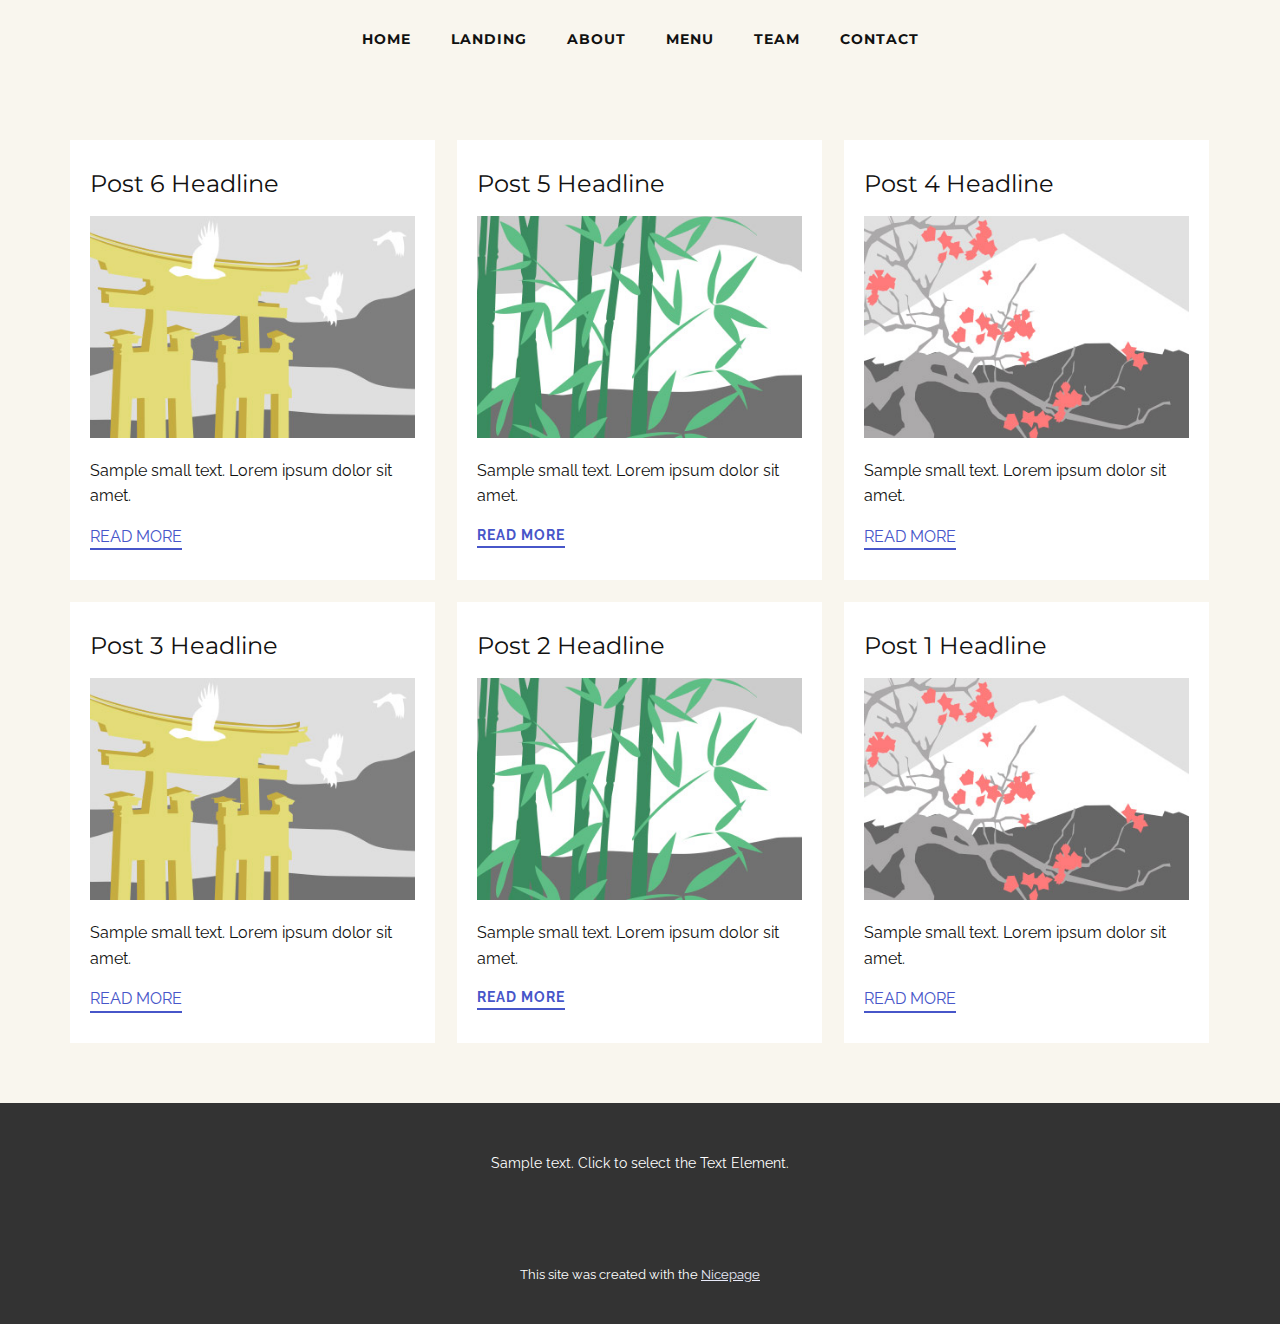
<file: blog/blog.html>
<!DOCTYPE html>
<html style="font-size: 16px;" lang="en"><head>
    <meta name="viewport" content="width=device-width, initial-scale=1.0">
    <meta charset="utf-8">
    <meta name="keywords" content="">
    <meta name="description" content="">
    <title>Blog</title>
    <link rel="stylesheet" href="../nicepage.css" media="screen">
<link rel="stylesheet" href="../Blog-Template.css" media="screen">
    <script class="u-script" type="text/javascript" src="../jquery-1.9.1.min.js" defer=""></script>
    <script class="u-script" type="text/javascript" src="../nicepage.js" defer=""></script>
    <meta name="generator" content="Nicepage 7.2.8, nicepage.com">
    
    
    
    <link id="u-theme-google-font" rel="stylesheet" href="https://fonts.googleapis.com/css?family=Montserrat:100,100i,200,200i,300,300i,400,400i,500,500i,600,600i,700,700i,800,800i,900,900i|Raleway:100,100i,200,200i,300,300i,400,400i,500,500i,600,600i,700,700i,800,800i,900,900i">
    <link id="u-page-google-font" rel="stylesheet" href="https://fonts.googleapis.com/css?family=Montserrat:100,100i,200,200i,300,300i,400,400i,500,500i,600,600i,700,700i,800,800i,900,900i">
    <script type="application/ld+json">{
		"@context": "http://schema.org",
		"@type": "Organization",
		"name": ""
}</script>
    <meta name="theme-color" content="#4756c9">
  <meta data-intl-tel-input-cdn-path="intlTelInput/"></head>
  <body data-path-to-root="./" data-include-products="false" class="u-body u-xl-mode" data-lang="en"><header class="u-clearfix u-header u-header" id="sec-03c7"><div class="u-clearfix u-sheet u-sheet-1">
        <nav class="u-menu u-menu-one-level u-offcanvas u-menu-1">
          <div class="menu-collapse u-custom-font u-font-montserrat" style="font-size: 1rem; letter-spacing: 0px; text-transform: uppercase; font-weight: 700;">
            <a class="u-button-style u-custom-left-right-menu-spacing u-custom-padding-bottom u-custom-text-active-color u-custom-text-hover-color u-custom-top-bottom-menu-spacing u-hamburger-link u-nav-link u-text-active-palette-1-base u-text-hover-palette-2-base" href="#">
              <svg class="u-svg-link" viewBox="0 0 24 24"><use xlink:href="#menu-hamburger"></use></svg>
              <svg class="u-svg-content" version="1.1" id="menu-hamburger" viewBox="0 0 16 16" x="0px" y="0px" xmlns:xlink="http://www.w3.org/1999/xlink" xmlns="http://www.w3.org/2000/svg"><g><rect y="1" width="16" height="2"></rect><rect y="7" width="16" height="2"></rect><rect y="13" width="16" height="2"></rect>
</g></svg>
            </a>
          </div>
          <div class="u-custom-menu u-nav-container">
            <ul class="u-custom-font u-font-montserrat u-nav u-unstyled u-nav-1"><li class="u-nav-item"><a class="u-button-style u-nav-link u-text-active-palette-3-base u-text-hover-palette-3-light-2" href="#" style="padding: 10px 20px;">Home</a>
</li><li class="u-nav-item"><a class="u-button-style u-nav-link u-text-active-palette-3-base u-text-hover-palette-3-light-2" href="#" style="padding: 10px 20px;">Landing</a>
</li><li class="u-nav-item"><a class="u-button-style u-nav-link u-text-active-palette-3-base u-text-hover-palette-3-light-2" href="#" style="padding: 10px 20px;">About</a>
</li><li class="u-nav-item"><a class="u-button-style u-nav-link u-text-active-palette-3-base u-text-hover-palette-3-light-2" href="#" style="padding: 10px 20px;">Menu</a>
</li><li class="u-nav-item"><a class="u-button-style u-nav-link u-text-active-palette-3-base u-text-hover-palette-3-light-2" href="#" style="padding: 10px 20px;">Team</a>
</li><li class="u-nav-item"><a class="u-button-style u-nav-link u-text-active-palette-3-base u-text-hover-palette-3-light-2" href="#" style="padding: 10px 20px;">Contact</a>
</li></ul>
          </div>
          <div class="u-custom-menu u-nav-container-collapse">
            <div class="u-black u-container-style u-inner-container-layout u-opacity u-opacity-95 u-sidenav">
              <div class="u-inner-container-layout u-sidenav-overflow">
                <div class="u-menu-close"></div>
                <ul class="u-align-center u-nav u-popupmenu-items u-unstyled u-nav-2"><li class="u-nav-item"><a class="u-button-style u-nav-link" href="#">Home</a>
</li><li class="u-nav-item"><a class="u-button-style u-nav-link" href="#">Landing</a>
</li><li class="u-nav-item"><a class="u-button-style u-nav-link" href="#">About</a>
</li><li class="u-nav-item"><a class="u-button-style u-nav-link" href="#">Menu</a>
</li><li class="u-nav-item"><a class="u-button-style u-nav-link" href="#">Team</a>
</li><li class="u-nav-item"><a class="u-button-style u-nav-link" href="#">Contact</a>
</li></ul>
              </div>
            </div>
            <div class="u-black u-menu-overlay u-opacity u-opacity-70"></div>
          </div>
        </nav>
      </div></header>
    <section class="u-clearfix u-section-1" id="sec-d86b">
      <div class="u-clearfix u-sheet u-valign-middle u-sheet-1"><!--blog--><!--blog_options_json--><!--{"type":"Recent","source":"","tags":"","count":""}--><!--/blog_options_json-->
        <div class="u-blog u-expanded-width u-repeater u-repeater-1"><!--blog_post-->
          <div class="u-blog-post u-container-style u-repeater-item u-white u-repeater-item-1">
            <div class="u-container-layout u-similar-container u-valign-top u-container-layout-1"><!--blog_post_header-->
              <h4 class="u-blog-control u-text u-text-1">
                <a class="u-post-header-link" href="../blog/post-5.html">Post 6 Headline</a>
              </h4><!--/blog_post_header--><!--blog_post_image-->
              <a class="u-post-header-link" href="../blog/post-5.html"><img alt="" class="u-blog-control u-expanded-width u-image u-image-default u-image-1" src="../images/8ad73f3c.jpeg"></a><!--/blog_post_image--><!--blog_post_content-->
              <div class="u-blog-control u-post-content u-text u-text-2 fr-view">Sample small text. Lorem ipsum dolor sit amet.</div><!--/blog_post_content--><!--blog_post_readmore-->
              <a href="../blog/post-5.html" class="u-blog-control u-border-2 u-border-palette-1-base u-btn u-btn-rectangle u-button-style u-none u-btn-1"><!--blog_post_readmore_content--><!--options_json--><!--{"content":"","defaultValue":"Read More"}--><!--/options_json-->Read More<!--/blog_post_readmore_content--></a><!--/blog_post_readmore-->
            </div>
          </div><div class="u-blog-post u-container-style u-repeater-item u-video-cover u-white">
            <div class="u-container-layout u-similar-container u-valign-top u-container-layout-2"><!--blog_post_header-->
              <h4 class="u-blog-control u-text u-text-3">
                <a class="u-post-header-link" href="../blog/post-4.html">Post 5 Headline</a>
              </h4><!--/blog_post_header--><!--blog_post_image-->
              <a class="u-post-header-link" href="../blog/post-4.html"><img alt="" class="u-blog-control u-expanded-width u-image u-image-default u-image-2" src="../images/68f64b9d.jpeg"></a><!--/blog_post_image--><!--blog_post_content-->
              <div class="u-blog-control u-post-content u-text u-text-4 fr-view">Sample small text. Lorem ipsum dolor sit amet.</div><!--/blog_post_content--><!--blog_post_readmore-->
              <a href="../blog/post-4.html" class="u-blog-control u-border-2 u-border-palette-1-base u-btn u-btn-rectangle u-button-style u-none u-btn-2"><!--blog_post_readmore_content--><!--options_json--><!--{"content":"","defaultValue":"Read More"}--><!--/options_json-->Read More<!--/blog_post_readmore_content--></a><!--/blog_post_readmore-->
            </div>
          </div><div class="u-blog-post u-container-style u-repeater-item u-video-cover u-white">
            <div class="u-container-layout u-similar-container u-valign-top u-container-layout-3"><!--blog_post_header-->
              <h4 class="u-blog-control u-text u-text-5">
                <a class="u-post-header-link" href="../blog/post-3.html">Post 4 Headline</a>
              </h4><!--/blog_post_header--><!--blog_post_image-->
              <a class="u-post-header-link" href="../blog/post-3.html"><img alt="" class="u-blog-control u-expanded-width u-image u-image-default u-image-3" src="../images/0fd3416c.jpeg"></a><!--/blog_post_image--><!--blog_post_content-->
              <div class="u-blog-control u-post-content u-text u-text-6 fr-view">Sample small text. Lorem ipsum dolor sit amet.</div><!--/blog_post_content--><!--blog_post_readmore-->
              <a href="../blog/post-3.html" class="u-blog-control u-border-2 u-border-palette-1-base u-btn u-btn-rectangle u-button-style u-none u-btn-3"><!--blog_post_readmore_content--><!--options_json--><!--{"content":"","defaultValue":"Read More"}--><!--/options_json-->Read More<!--/blog_post_readmore_content--></a><!--/blog_post_readmore-->
            </div>
          </div><div class="u-blog-post u-container-style u-repeater-item u-white u-repeater-item-1">
            <div class="u-container-layout u-similar-container u-valign-top u-container-layout-1"><!--blog_post_header-->
              <h4 class="u-blog-control u-text u-text-1">
                <a class="u-post-header-link" href="../blog/post-2.html">Post 3 Headline</a>
              </h4><!--/blog_post_header--><!--blog_post_image-->
              <a class="u-post-header-link" href="../blog/post-2.html"><img alt="" class="u-blog-control u-expanded-width u-image u-image-default u-image-1" src="../images/8ad73f3c.jpeg"></a><!--/blog_post_image--><!--blog_post_content-->
              <div class="u-blog-control u-post-content u-text u-text-2 fr-view">Sample small text. Lorem ipsum dolor sit amet.</div><!--/blog_post_content--><!--blog_post_readmore-->
              <a href="../blog/post-2.html" class="u-blog-control u-border-2 u-border-palette-1-base u-btn u-btn-rectangle u-button-style u-none u-btn-1"><!--blog_post_readmore_content--><!--options_json--><!--{"content":"","defaultValue":"Read More"}--><!--/options_json-->Read More<!--/blog_post_readmore_content--></a><!--/blog_post_readmore-->
            </div>
          </div><div class="u-blog-post u-container-style u-repeater-item u-video-cover u-white">
            <div class="u-container-layout u-similar-container u-valign-top u-container-layout-2"><!--blog_post_header-->
              <h4 class="u-blog-control u-text u-text-3">
                <a class="u-post-header-link" href="../blog/post-1.html">Post 2 Headline</a>
              </h4><!--/blog_post_header--><!--blog_post_image-->
              <a class="u-post-header-link" href="../blog/post-1.html"><img alt="" class="u-blog-control u-expanded-width u-image u-image-default u-image-2" src="../images/68f64b9d.jpeg"></a><!--/blog_post_image--><!--blog_post_content-->
              <div class="u-blog-control u-post-content u-text u-text-4 fr-view">Sample small text. Lorem ipsum dolor sit amet.</div><!--/blog_post_content--><!--blog_post_readmore-->
              <a href="../blog/post-1.html" class="u-blog-control u-border-2 u-border-palette-1-base u-btn u-btn-rectangle u-button-style u-none u-btn-2"><!--blog_post_readmore_content--><!--options_json--><!--{"content":"","defaultValue":"Read More"}--><!--/options_json-->Read More<!--/blog_post_readmore_content--></a><!--/blog_post_readmore-->
            </div>
          </div><div class="u-blog-post u-container-style u-repeater-item u-video-cover u-white">
            <div class="u-container-layout u-similar-container u-valign-top u-container-layout-3"><!--blog_post_header-->
              <h4 class="u-blog-control u-text u-text-5">
                <a class="u-post-header-link" href="../blog/post.html">Post 1 Headline</a>
              </h4><!--/blog_post_header--><!--blog_post_image-->
              <a class="u-post-header-link" href="../blog/post.html"><img alt="" class="u-blog-control u-expanded-width u-image u-image-default u-image-3" src="../images/0fd3416c.jpeg"></a><!--/blog_post_image--><!--blog_post_content-->
              <div class="u-blog-control u-post-content u-text u-text-6 fr-view">Sample small text. Lorem ipsum dolor sit amet.</div><!--/blog_post_content--><!--blog_post_readmore-->
              <a href="../blog/post.html" class="u-blog-control u-border-2 u-border-palette-1-base u-btn u-btn-rectangle u-button-style u-none u-btn-3"><!--blog_post_readmore_content--><!--options_json--><!--{"content":"","defaultValue":"Read More"}--><!--/options_json-->Read More<!--/blog_post_readmore_content--></a><!--/blog_post_readmore-->
            </div>
          </div><!--/blog_post--><!--blog_post-->
          <!--/blog_post--><!--blog_post-->
          <!--/blog_post-->
        </div><!--/blog-->
      </div>
    </section>
    
    
    
    <footer class="u-align-center u-clearfix u-container-align-center u-footer u-grey-80 u-footer" id="sec-9b79"><div class="u-clearfix u-sheet u-sheet-1">
        <p class="u-small-text u-text u-text-variant u-text-1">Sample text. Click to select the Text Element.</p>
      </div></footer>
    <section class="u-backlink u-clearfix u-grey-80">
      <p class="u-text">
        <span>This site was created with the </span>
        <a class="u-link" href="https://nicepage.com/" target="_blank" rel="nofollow">
          <span>Nicepage</span>
        </a>
      </p>
    </section>
  
</body></html>
</file>
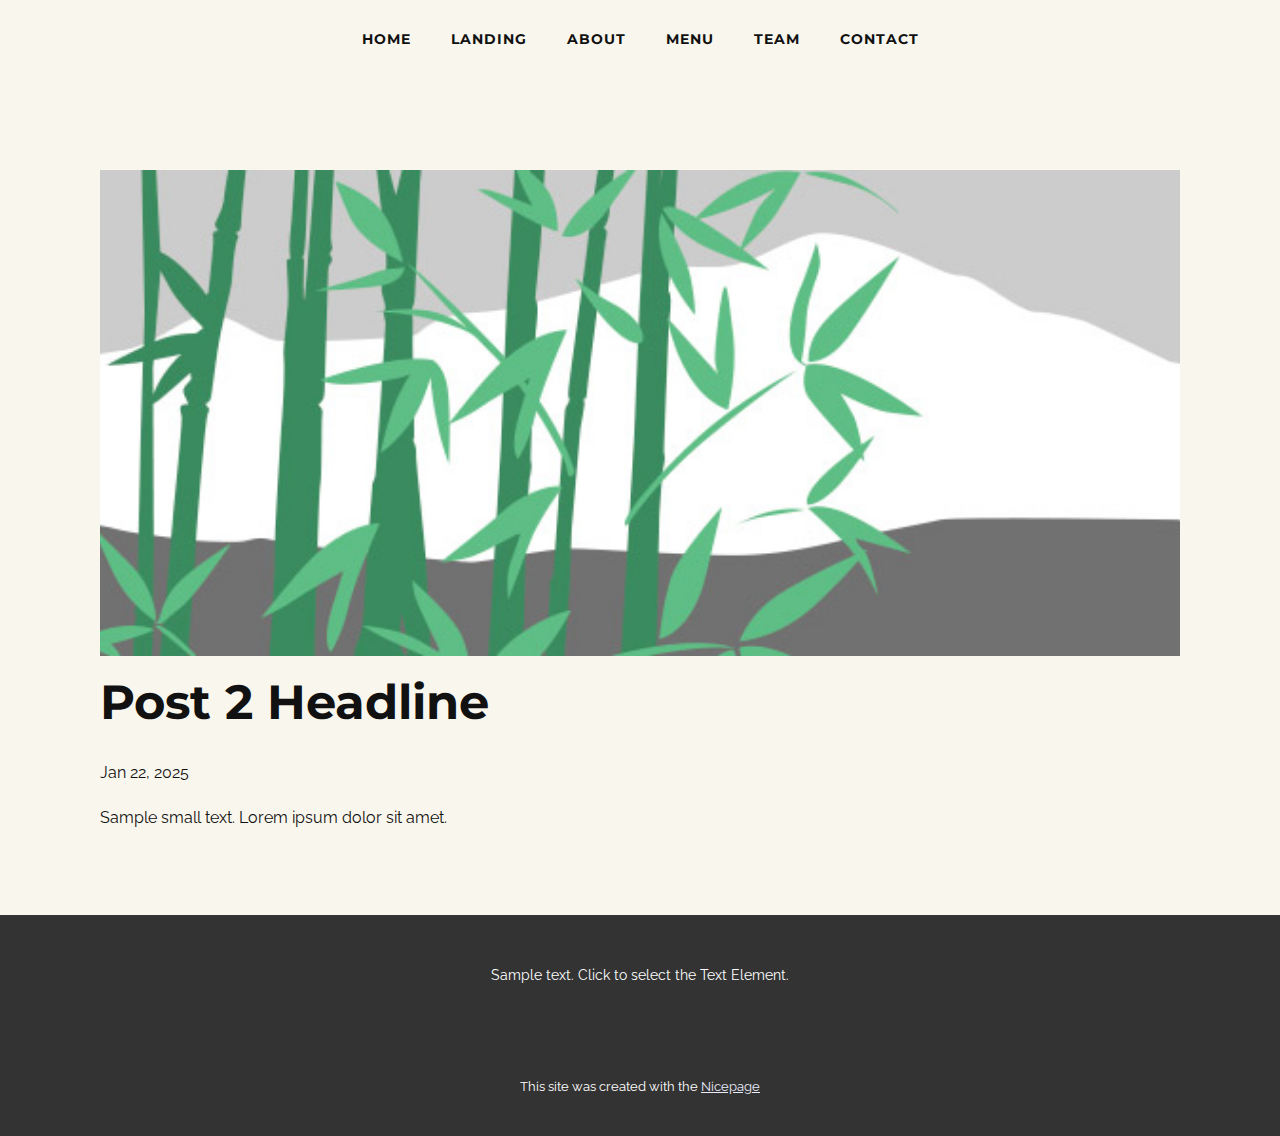
<file: blog/post-1.html>
<!DOCTYPE html>
<html style="font-size: 16px;" lang="en"><head>
    <meta name="viewport" content="width=device-width, initial-scale=1.0">
    <meta charset="utf-8">
    <meta name="keywords" content="Post 1 Headline">
    <meta name="description" content="">
    <title>Post 2 Headline</title>
    <link rel="stylesheet" href="../nicepage.css" media="screen">
<link rel="stylesheet" href="../Post-Template.css" media="screen">
    <script class="u-script" type="text/javascript" src="../jquery-1.9.1.min.js" defer=""></script>
    <script class="u-script" type="text/javascript" src="../nicepage.js" defer=""></script>
    <meta name="generator" content="Nicepage 7.2.8, nicepage.com">
    
    
    
    <link id="u-theme-google-font" rel="stylesheet" href="https://fonts.googleapis.com/css?family=Montserrat:100,100i,200,200i,300,300i,400,400i,500,500i,600,600i,700,700i,800,800i,900,900i|Raleway:100,100i,200,200i,300,300i,400,400i,500,500i,600,600i,700,700i,800,800i,900,900i">
    <link id="u-page-google-font" rel="stylesheet" href="https://fonts.googleapis.com/css?family=Montserrat:100,100i,200,200i,300,300i,400,400i,500,500i,600,600i,700,700i,800,800i,900,900i">
    <script type="application/ld+json">{
		"@context": "http://schema.org",
		"@type": "Organization",
		"name": ""
}</script>
    <meta name="theme-color" content="#4756c9">
  <meta data-intl-tel-input-cdn-path="intlTelInput/"></head>
  <body data-path-to-root="./" data-include-products="false" class="u-body u-xl-mode" data-lang="en"><header class="u-clearfix u-header u-header" id="sec-03c7"><div class="u-clearfix u-sheet u-sheet-1">
        <nav class="u-menu u-menu-one-level u-offcanvas u-menu-1">
          <div class="menu-collapse u-custom-font u-font-montserrat" style="font-size: 1rem; letter-spacing: 0px; text-transform: uppercase; font-weight: 700;">
            <a class="u-button-style u-custom-left-right-menu-spacing u-custom-padding-bottom u-custom-text-active-color u-custom-text-hover-color u-custom-top-bottom-menu-spacing u-hamburger-link u-nav-link u-text-active-palette-1-base u-text-hover-palette-2-base" href="#">
              <svg class="u-svg-link" viewBox="0 0 24 24"><use xlink:href="#menu-hamburger"></use></svg>
              <svg class="u-svg-content" version="1.1" id="menu-hamburger" viewBox="0 0 16 16" x="0px" y="0px" xmlns:xlink="http://www.w3.org/1999/xlink" xmlns="http://www.w3.org/2000/svg"><g><rect y="1" width="16" height="2"></rect><rect y="7" width="16" height="2"></rect><rect y="13" width="16" height="2"></rect>
</g></svg>
            </a>
          </div>
          <div class="u-custom-menu u-nav-container">
            <ul class="u-custom-font u-font-montserrat u-nav u-unstyled u-nav-1"><li class="u-nav-item"><a class="u-button-style u-nav-link u-text-active-palette-3-base u-text-hover-palette-3-light-2" href="#" style="padding: 10px 20px;">Home</a>
</li><li class="u-nav-item"><a class="u-button-style u-nav-link u-text-active-palette-3-base u-text-hover-palette-3-light-2" href="#" style="padding: 10px 20px;">Landing</a>
</li><li class="u-nav-item"><a class="u-button-style u-nav-link u-text-active-palette-3-base u-text-hover-palette-3-light-2" href="#" style="padding: 10px 20px;">About</a>
</li><li class="u-nav-item"><a class="u-button-style u-nav-link u-text-active-palette-3-base u-text-hover-palette-3-light-2" href="#" style="padding: 10px 20px;">Menu</a>
</li><li class="u-nav-item"><a class="u-button-style u-nav-link u-text-active-palette-3-base u-text-hover-palette-3-light-2" href="#" style="padding: 10px 20px;">Team</a>
</li><li class="u-nav-item"><a class="u-button-style u-nav-link u-text-active-palette-3-base u-text-hover-palette-3-light-2" href="#" style="padding: 10px 20px;">Contact</a>
</li></ul>
          </div>
          <div class="u-custom-menu u-nav-container-collapse">
            <div class="u-black u-container-style u-inner-container-layout u-opacity u-opacity-95 u-sidenav">
              <div class="u-inner-container-layout u-sidenav-overflow">
                <div class="u-menu-close"></div>
                <ul class="u-align-center u-nav u-popupmenu-items u-unstyled u-nav-2"><li class="u-nav-item"><a class="u-button-style u-nav-link" href="#">Home</a>
</li><li class="u-nav-item"><a class="u-button-style u-nav-link" href="#">Landing</a>
</li><li class="u-nav-item"><a class="u-button-style u-nav-link" href="#">About</a>
</li><li class="u-nav-item"><a class="u-button-style u-nav-link" href="#">Menu</a>
</li><li class="u-nav-item"><a class="u-button-style u-nav-link" href="#">Team</a>
</li><li class="u-nav-item"><a class="u-button-style u-nav-link" href="#">Contact</a>
</li></ul>
              </div>
            </div>
            <div class="u-black u-menu-overlay u-opacity u-opacity-70"></div>
          </div>
        </nav>
      </div></header>
    <section class="u-align-center u-clearfix u-section-1" id="sec-32aa">
      <div class="u-clearfix u-sheet u-valign-middle-md u-valign-middle-sm u-valign-middle-xs u-sheet-1"><!--post_details--><!--post_details_options_json--><!--{"source":""}--><!--/post_details_options_json--><!--blog_post-->
        <div class="u-container-style u-expanded-width u-post-details u-post-details-1">
          <div class="u-container-layout u-valign-middle u-container-layout-1"><!--blog_post_image-->
            <img alt="" class="u-blog-control u-expanded-width u-image u-image-default u-image-1" src="../images/68f64b9d.jpeg"><!--/blog_post_image--><!--blog_post_header-->
            <h2 class="u-blog-control u-text u-text-1">Post 2 Headline</h2><!--/blog_post_header--><!--blog_post_metadata-->
            <div class="u-blog-control u-metadata u-metadata-1"><!--blog_post_metadata_date-->
              <span class="u-meta-date u-meta-icon">Jan 22, 2025</span><!--/blog_post_metadata_date--><!--blog_post_metadata_category-->
              <!--/blog_post_metadata_category--><!--blog_post_metadata_comments-->
              <!--/blog_post_metadata_comments-->
            </div><!--/blog_post_metadata--><!--blog_post_content-->
            <div class="u-align-justify u-blog-control u-post-content u-text u-text-2 fr-view">
  <p>Sample small text. Lorem ipsum dolor sit amet.</p>
  </div><!--/blog_post_content-->
          </div>
        </div><!--/blog_post--><!--/post_details-->
      </div>
    </section>
    
    
    
    <footer class="u-align-center u-clearfix u-container-align-center u-footer u-grey-80 u-footer" id="sec-9b79"><div class="u-clearfix u-sheet u-sheet-1">
        <p class="u-small-text u-text u-text-variant u-text-1">Sample text. Click to select the Text Element.</p>
      </div></footer>
    <section class="u-backlink u-clearfix u-grey-80">
      <p class="u-text">
        <span>This site was created with the </span>
        <a class="u-link" href="https://nicepage.com/" target="_blank" rel="nofollow">
          <span>Nicepage</span>
        </a>
      </p>
    </section>
  
</body></html>
</file>
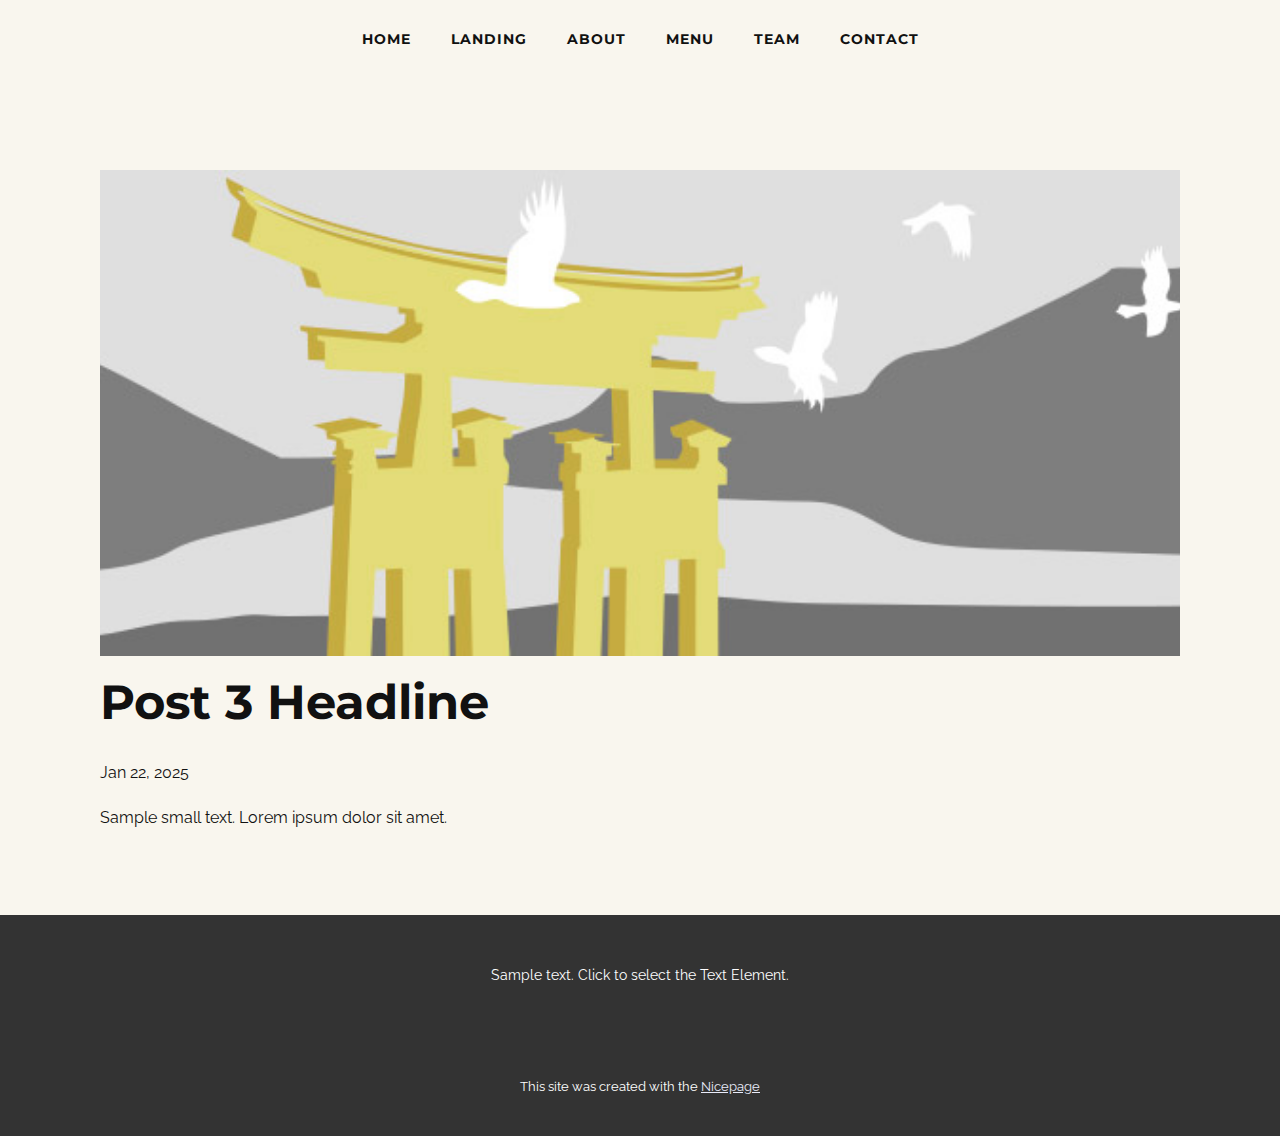
<file: blog/post-2.html>
<!DOCTYPE html>
<html style="font-size: 16px;" lang="en"><head>
    <meta name="viewport" content="width=device-width, initial-scale=1.0">
    <meta charset="utf-8">
    <meta name="keywords" content="Post 1 Headline">
    <meta name="description" content="">
    <title>Post 3 Headline</title>
    <link rel="stylesheet" href="../nicepage.css" media="screen">
<link rel="stylesheet" href="../Post-Template.css" media="screen">
    <script class="u-script" type="text/javascript" src="../jquery-1.9.1.min.js" defer=""></script>
    <script class="u-script" type="text/javascript" src="../nicepage.js" defer=""></script>
    <meta name="generator" content="Nicepage 7.2.8, nicepage.com">
    
    
    
    <link id="u-theme-google-font" rel="stylesheet" href="https://fonts.googleapis.com/css?family=Montserrat:100,100i,200,200i,300,300i,400,400i,500,500i,600,600i,700,700i,800,800i,900,900i|Raleway:100,100i,200,200i,300,300i,400,400i,500,500i,600,600i,700,700i,800,800i,900,900i">
    <link id="u-page-google-font" rel="stylesheet" href="https://fonts.googleapis.com/css?family=Montserrat:100,100i,200,200i,300,300i,400,400i,500,500i,600,600i,700,700i,800,800i,900,900i">
    <script type="application/ld+json">{
		"@context": "http://schema.org",
		"@type": "Organization",
		"name": ""
}</script>
    <meta name="theme-color" content="#4756c9">
  <meta data-intl-tel-input-cdn-path="intlTelInput/"></head>
  <body data-path-to-root="./" data-include-products="false" class="u-body u-xl-mode" data-lang="en"><header class="u-clearfix u-header u-header" id="sec-03c7"><div class="u-clearfix u-sheet u-sheet-1">
        <nav class="u-menu u-menu-one-level u-offcanvas u-menu-1">
          <div class="menu-collapse u-custom-font u-font-montserrat" style="font-size: 1rem; letter-spacing: 0px; text-transform: uppercase; font-weight: 700;">
            <a class="u-button-style u-custom-left-right-menu-spacing u-custom-padding-bottom u-custom-text-active-color u-custom-text-hover-color u-custom-top-bottom-menu-spacing u-hamburger-link u-nav-link u-text-active-palette-1-base u-text-hover-palette-2-base" href="#">
              <svg class="u-svg-link" viewBox="0 0 24 24"><use xlink:href="#menu-hamburger"></use></svg>
              <svg class="u-svg-content" version="1.1" id="menu-hamburger" viewBox="0 0 16 16" x="0px" y="0px" xmlns:xlink="http://www.w3.org/1999/xlink" xmlns="http://www.w3.org/2000/svg"><g><rect y="1" width="16" height="2"></rect><rect y="7" width="16" height="2"></rect><rect y="13" width="16" height="2"></rect>
</g></svg>
            </a>
          </div>
          <div class="u-custom-menu u-nav-container">
            <ul class="u-custom-font u-font-montserrat u-nav u-unstyled u-nav-1"><li class="u-nav-item"><a class="u-button-style u-nav-link u-text-active-palette-3-base u-text-hover-palette-3-light-2" href="#" style="padding: 10px 20px;">Home</a>
</li><li class="u-nav-item"><a class="u-button-style u-nav-link u-text-active-palette-3-base u-text-hover-palette-3-light-2" href="#" style="padding: 10px 20px;">Landing</a>
</li><li class="u-nav-item"><a class="u-button-style u-nav-link u-text-active-palette-3-base u-text-hover-palette-3-light-2" href="#" style="padding: 10px 20px;">About</a>
</li><li class="u-nav-item"><a class="u-button-style u-nav-link u-text-active-palette-3-base u-text-hover-palette-3-light-2" href="#" style="padding: 10px 20px;">Menu</a>
</li><li class="u-nav-item"><a class="u-button-style u-nav-link u-text-active-palette-3-base u-text-hover-palette-3-light-2" href="#" style="padding: 10px 20px;">Team</a>
</li><li class="u-nav-item"><a class="u-button-style u-nav-link u-text-active-palette-3-base u-text-hover-palette-3-light-2" href="#" style="padding: 10px 20px;">Contact</a>
</li></ul>
          </div>
          <div class="u-custom-menu u-nav-container-collapse">
            <div class="u-black u-container-style u-inner-container-layout u-opacity u-opacity-95 u-sidenav">
              <div class="u-inner-container-layout u-sidenav-overflow">
                <div class="u-menu-close"></div>
                <ul class="u-align-center u-nav u-popupmenu-items u-unstyled u-nav-2"><li class="u-nav-item"><a class="u-button-style u-nav-link" href="#">Home</a>
</li><li class="u-nav-item"><a class="u-button-style u-nav-link" href="#">Landing</a>
</li><li class="u-nav-item"><a class="u-button-style u-nav-link" href="#">About</a>
</li><li class="u-nav-item"><a class="u-button-style u-nav-link" href="#">Menu</a>
</li><li class="u-nav-item"><a class="u-button-style u-nav-link" href="#">Team</a>
</li><li class="u-nav-item"><a class="u-button-style u-nav-link" href="#">Contact</a>
</li></ul>
              </div>
            </div>
            <div class="u-black u-menu-overlay u-opacity u-opacity-70"></div>
          </div>
        </nav>
      </div></header>
    <section class="u-align-center u-clearfix u-section-1" id="sec-32aa">
      <div class="u-clearfix u-sheet u-valign-middle-md u-valign-middle-sm u-valign-middle-xs u-sheet-1"><!--post_details--><!--post_details_options_json--><!--{"source":""}--><!--/post_details_options_json--><!--blog_post-->
        <div class="u-container-style u-expanded-width u-post-details u-post-details-1">
          <div class="u-container-layout u-valign-middle u-container-layout-1"><!--blog_post_image-->
            <img alt="" class="u-blog-control u-expanded-width u-image u-image-default u-image-1" src="../images/8ad73f3c.jpeg"><!--/blog_post_image--><!--blog_post_header-->
            <h2 class="u-blog-control u-text u-text-1">Post 3 Headline</h2><!--/blog_post_header--><!--blog_post_metadata-->
            <div class="u-blog-control u-metadata u-metadata-1"><!--blog_post_metadata_date-->
              <span class="u-meta-date u-meta-icon">Jan 22, 2025</span><!--/blog_post_metadata_date--><!--blog_post_metadata_category-->
              <!--/blog_post_metadata_category--><!--blog_post_metadata_comments-->
              <!--/blog_post_metadata_comments-->
            </div><!--/blog_post_metadata--><!--blog_post_content-->
            <div class="u-align-justify u-blog-control u-post-content u-text u-text-2 fr-view">
  <p>Sample small text. Lorem ipsum dolor sit amet.</p>
  </div><!--/blog_post_content-->
          </div>
        </div><!--/blog_post--><!--/post_details-->
      </div>
    </section>
    
    
    
    <footer class="u-align-center u-clearfix u-container-align-center u-footer u-grey-80 u-footer" id="sec-9b79"><div class="u-clearfix u-sheet u-sheet-1">
        <p class="u-small-text u-text u-text-variant u-text-1">Sample text. Click to select the Text Element.</p>
      </div></footer>
    <section class="u-backlink u-clearfix u-grey-80">
      <p class="u-text">
        <span>This site was created with the </span>
        <a class="u-link" href="https://nicepage.com/" target="_blank" rel="nofollow">
          <span>Nicepage</span>
        </a>
      </p>
    </section>
  
</body></html>
</file>
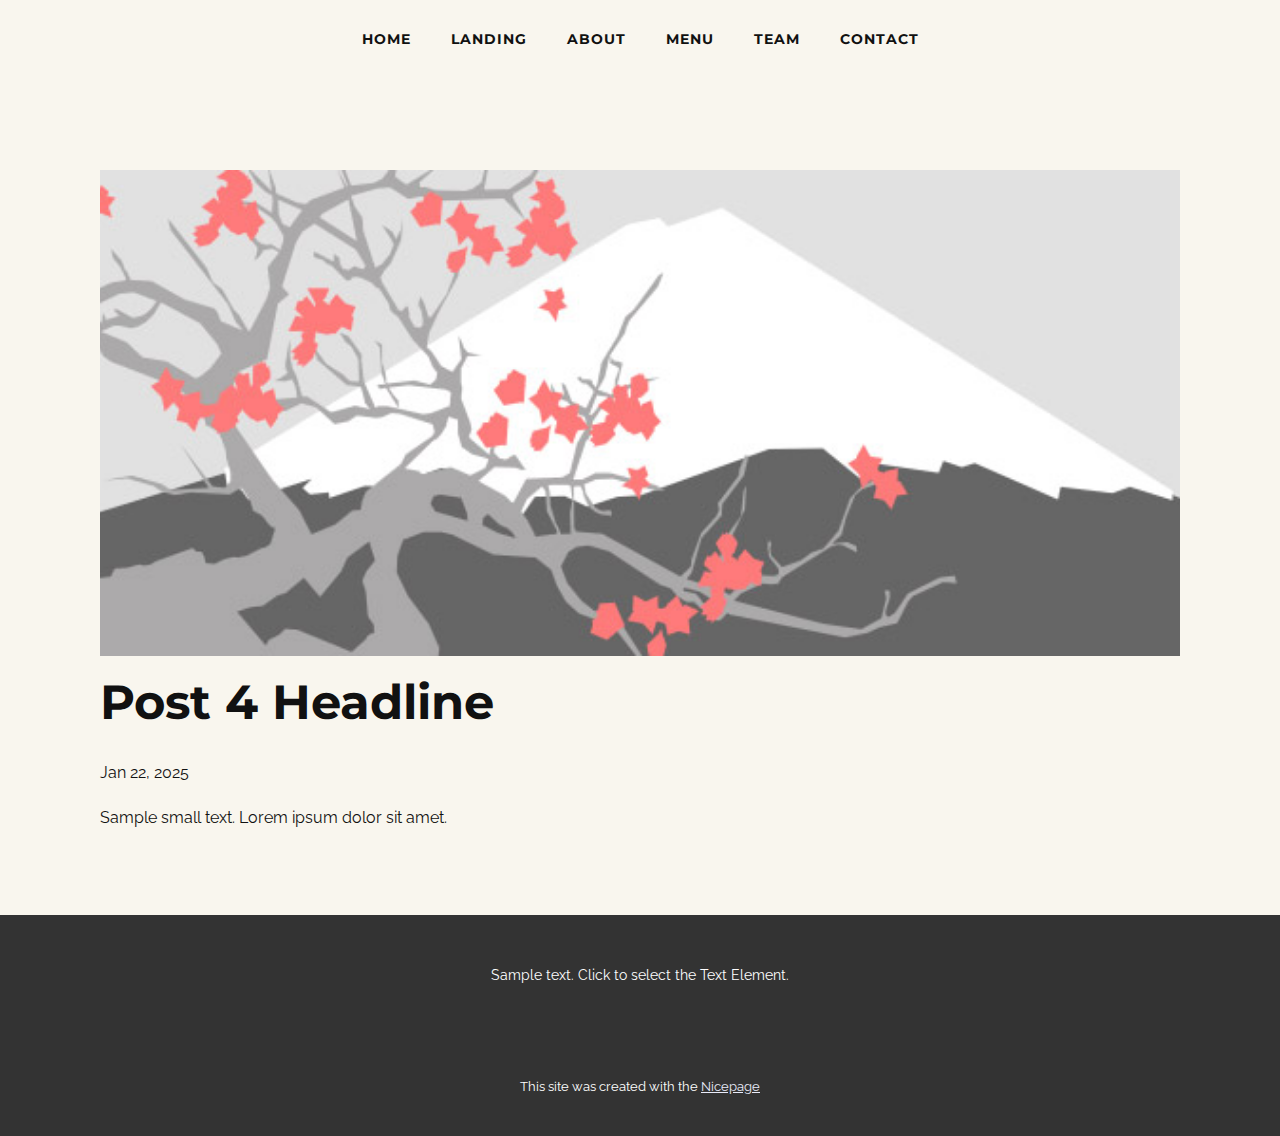
<file: blog/post-3.html>
<!DOCTYPE html>
<html style="font-size: 16px;" lang="en"><head>
    <meta name="viewport" content="width=device-width, initial-scale=1.0">
    <meta charset="utf-8">
    <meta name="keywords" content="Post 1 Headline">
    <meta name="description" content="">
    <title>Post 4 Headline</title>
    <link rel="stylesheet" href="../nicepage.css" media="screen">
<link rel="stylesheet" href="../Post-Template.css" media="screen">
    <script class="u-script" type="text/javascript" src="../jquery-1.9.1.min.js" defer=""></script>
    <script class="u-script" type="text/javascript" src="../nicepage.js" defer=""></script>
    <meta name="generator" content="Nicepage 7.2.8, nicepage.com">
    
    
    
    <link id="u-theme-google-font" rel="stylesheet" href="https://fonts.googleapis.com/css?family=Montserrat:100,100i,200,200i,300,300i,400,400i,500,500i,600,600i,700,700i,800,800i,900,900i|Raleway:100,100i,200,200i,300,300i,400,400i,500,500i,600,600i,700,700i,800,800i,900,900i">
    <link id="u-page-google-font" rel="stylesheet" href="https://fonts.googleapis.com/css?family=Montserrat:100,100i,200,200i,300,300i,400,400i,500,500i,600,600i,700,700i,800,800i,900,900i">
    <script type="application/ld+json">{
		"@context": "http://schema.org",
		"@type": "Organization",
		"name": ""
}</script>
    <meta name="theme-color" content="#4756c9">
  <meta data-intl-tel-input-cdn-path="intlTelInput/"></head>
  <body data-path-to-root="./" data-include-products="false" class="u-body u-xl-mode" data-lang="en"><header class="u-clearfix u-header u-header" id="sec-03c7"><div class="u-clearfix u-sheet u-sheet-1">
        <nav class="u-menu u-menu-one-level u-offcanvas u-menu-1">
          <div class="menu-collapse u-custom-font u-font-montserrat" style="font-size: 1rem; letter-spacing: 0px; text-transform: uppercase; font-weight: 700;">
            <a class="u-button-style u-custom-left-right-menu-spacing u-custom-padding-bottom u-custom-text-active-color u-custom-text-hover-color u-custom-top-bottom-menu-spacing u-hamburger-link u-nav-link u-text-active-palette-1-base u-text-hover-palette-2-base" href="#">
              <svg class="u-svg-link" viewBox="0 0 24 24"><use xlink:href="#menu-hamburger"></use></svg>
              <svg class="u-svg-content" version="1.1" id="menu-hamburger" viewBox="0 0 16 16" x="0px" y="0px" xmlns:xlink="http://www.w3.org/1999/xlink" xmlns="http://www.w3.org/2000/svg"><g><rect y="1" width="16" height="2"></rect><rect y="7" width="16" height="2"></rect><rect y="13" width="16" height="2"></rect>
</g></svg>
            </a>
          </div>
          <div class="u-custom-menu u-nav-container">
            <ul class="u-custom-font u-font-montserrat u-nav u-unstyled u-nav-1"><li class="u-nav-item"><a class="u-button-style u-nav-link u-text-active-palette-3-base u-text-hover-palette-3-light-2" href="#" style="padding: 10px 20px;">Home</a>
</li><li class="u-nav-item"><a class="u-button-style u-nav-link u-text-active-palette-3-base u-text-hover-palette-3-light-2" href="#" style="padding: 10px 20px;">Landing</a>
</li><li class="u-nav-item"><a class="u-button-style u-nav-link u-text-active-palette-3-base u-text-hover-palette-3-light-2" href="#" style="padding: 10px 20px;">About</a>
</li><li class="u-nav-item"><a class="u-button-style u-nav-link u-text-active-palette-3-base u-text-hover-palette-3-light-2" href="#" style="padding: 10px 20px;">Menu</a>
</li><li class="u-nav-item"><a class="u-button-style u-nav-link u-text-active-palette-3-base u-text-hover-palette-3-light-2" href="#" style="padding: 10px 20px;">Team</a>
</li><li class="u-nav-item"><a class="u-button-style u-nav-link u-text-active-palette-3-base u-text-hover-palette-3-light-2" href="#" style="padding: 10px 20px;">Contact</a>
</li></ul>
          </div>
          <div class="u-custom-menu u-nav-container-collapse">
            <div class="u-black u-container-style u-inner-container-layout u-opacity u-opacity-95 u-sidenav">
              <div class="u-inner-container-layout u-sidenav-overflow">
                <div class="u-menu-close"></div>
                <ul class="u-align-center u-nav u-popupmenu-items u-unstyled u-nav-2"><li class="u-nav-item"><a class="u-button-style u-nav-link" href="#">Home</a>
</li><li class="u-nav-item"><a class="u-button-style u-nav-link" href="#">Landing</a>
</li><li class="u-nav-item"><a class="u-button-style u-nav-link" href="#">About</a>
</li><li class="u-nav-item"><a class="u-button-style u-nav-link" href="#">Menu</a>
</li><li class="u-nav-item"><a class="u-button-style u-nav-link" href="#">Team</a>
</li><li class="u-nav-item"><a class="u-button-style u-nav-link" href="#">Contact</a>
</li></ul>
              </div>
            </div>
            <div class="u-black u-menu-overlay u-opacity u-opacity-70"></div>
          </div>
        </nav>
      </div></header>
    <section class="u-align-center u-clearfix u-section-1" id="sec-32aa">
      <div class="u-clearfix u-sheet u-valign-middle-md u-valign-middle-sm u-valign-middle-xs u-sheet-1"><!--post_details--><!--post_details_options_json--><!--{"source":""}--><!--/post_details_options_json--><!--blog_post-->
        <div class="u-container-style u-expanded-width u-post-details u-post-details-1">
          <div class="u-container-layout u-valign-middle u-container-layout-1"><!--blog_post_image-->
            <img alt="" class="u-blog-control u-expanded-width u-image u-image-default u-image-1" src="../images/0fd3416c.jpeg"><!--/blog_post_image--><!--blog_post_header-->
            <h2 class="u-blog-control u-text u-text-1">Post 4 Headline</h2><!--/blog_post_header--><!--blog_post_metadata-->
            <div class="u-blog-control u-metadata u-metadata-1"><!--blog_post_metadata_date-->
              <span class="u-meta-date u-meta-icon">Jan 22, 2025</span><!--/blog_post_metadata_date--><!--blog_post_metadata_category-->
              <!--/blog_post_metadata_category--><!--blog_post_metadata_comments-->
              <!--/blog_post_metadata_comments-->
            </div><!--/blog_post_metadata--><!--blog_post_content-->
            <div class="u-align-justify u-blog-control u-post-content u-text u-text-2 fr-view">
  <p>Sample small text. Lorem ipsum dolor sit amet.</p>
  </div><!--/blog_post_content-->
          </div>
        </div><!--/blog_post--><!--/post_details-->
      </div>
    </section>
    
    
    
    <footer class="u-align-center u-clearfix u-container-align-center u-footer u-grey-80 u-footer" id="sec-9b79"><div class="u-clearfix u-sheet u-sheet-1">
        <p class="u-small-text u-text u-text-variant u-text-1">Sample text. Click to select the Text Element.</p>
      </div></footer>
    <section class="u-backlink u-clearfix u-grey-80">
      <p class="u-text">
        <span>This site was created with the </span>
        <a class="u-link" href="https://nicepage.com/" target="_blank" rel="nofollow">
          <span>Nicepage</span>
        </a>
      </p>
    </section>
  
</body></html>
</file>
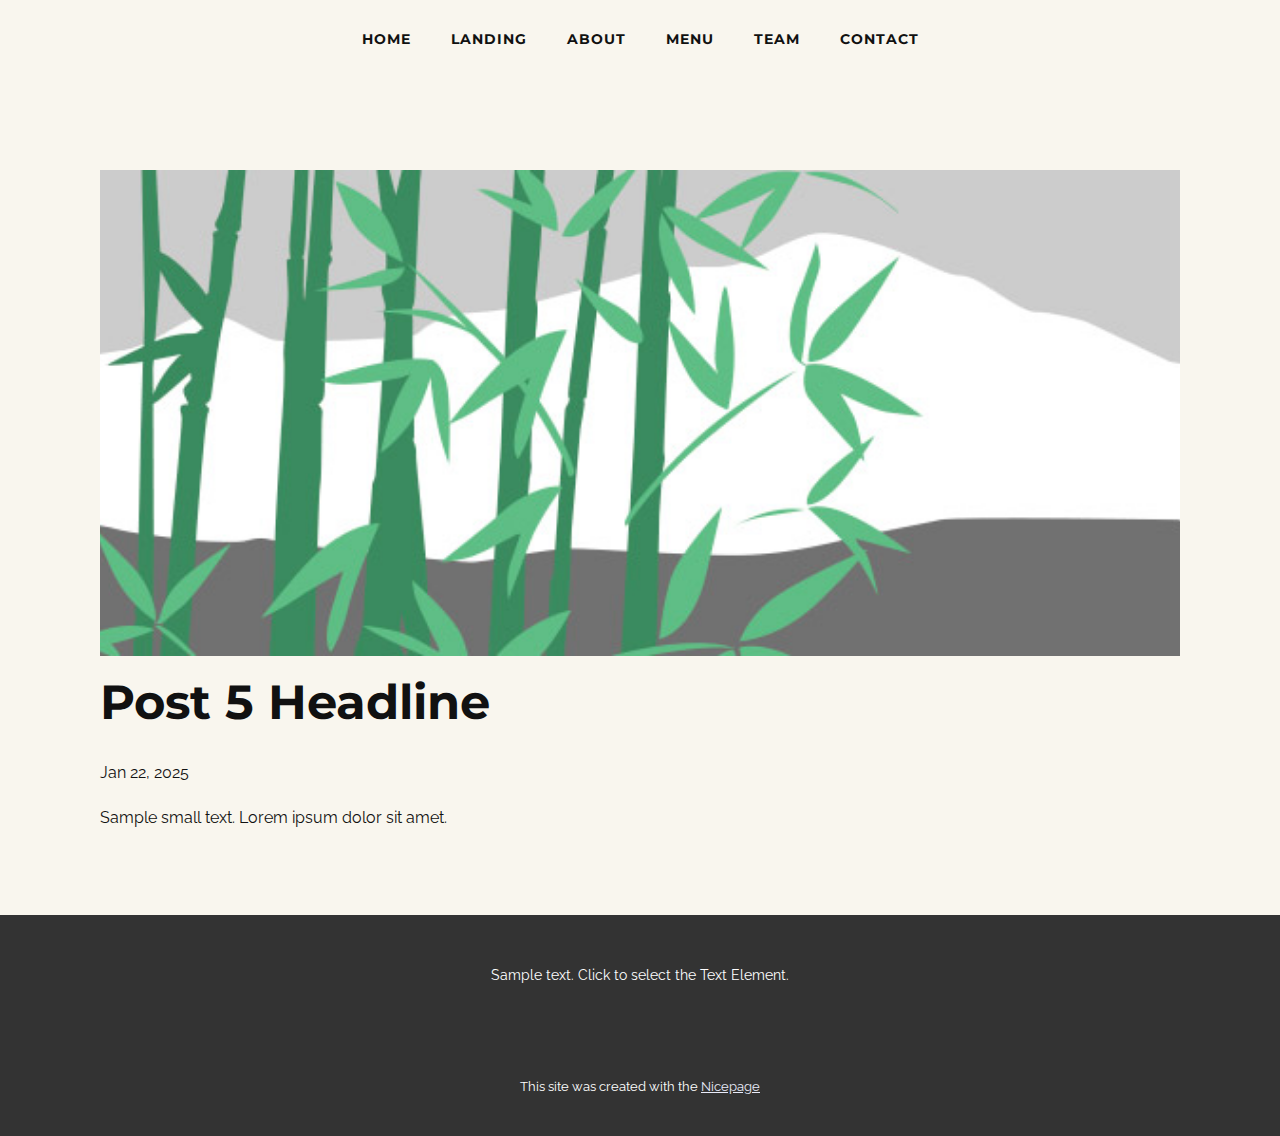
<file: blog/post-4.html>
<!DOCTYPE html>
<html style="font-size: 16px;" lang="en"><head>
    <meta name="viewport" content="width=device-width, initial-scale=1.0">
    <meta charset="utf-8">
    <meta name="keywords" content="Post 1 Headline">
    <meta name="description" content="">
    <title>Post 5 Headline</title>
    <link rel="stylesheet" href="../nicepage.css" media="screen">
<link rel="stylesheet" href="../Post-Template.css" media="screen">
    <script class="u-script" type="text/javascript" src="../jquery-1.9.1.min.js" defer=""></script>
    <script class="u-script" type="text/javascript" src="../nicepage.js" defer=""></script>
    <meta name="generator" content="Nicepage 7.2.8, nicepage.com">
    
    
    
    <link id="u-theme-google-font" rel="stylesheet" href="https://fonts.googleapis.com/css?family=Montserrat:100,100i,200,200i,300,300i,400,400i,500,500i,600,600i,700,700i,800,800i,900,900i|Raleway:100,100i,200,200i,300,300i,400,400i,500,500i,600,600i,700,700i,800,800i,900,900i">
    <link id="u-page-google-font" rel="stylesheet" href="https://fonts.googleapis.com/css?family=Montserrat:100,100i,200,200i,300,300i,400,400i,500,500i,600,600i,700,700i,800,800i,900,900i">
    <script type="application/ld+json">{
		"@context": "http://schema.org",
		"@type": "Organization",
		"name": ""
}</script>
    <meta name="theme-color" content="#4756c9">
  <meta data-intl-tel-input-cdn-path="intlTelInput/"></head>
  <body data-path-to-root="./" data-include-products="false" class="u-body u-xl-mode" data-lang="en"><header class="u-clearfix u-header u-header" id="sec-03c7"><div class="u-clearfix u-sheet u-sheet-1">
        <nav class="u-menu u-menu-one-level u-offcanvas u-menu-1">
          <div class="menu-collapse u-custom-font u-font-montserrat" style="font-size: 1rem; letter-spacing: 0px; text-transform: uppercase; font-weight: 700;">
            <a class="u-button-style u-custom-left-right-menu-spacing u-custom-padding-bottom u-custom-text-active-color u-custom-text-hover-color u-custom-top-bottom-menu-spacing u-hamburger-link u-nav-link u-text-active-palette-1-base u-text-hover-palette-2-base" href="#">
              <svg class="u-svg-link" viewBox="0 0 24 24"><use xlink:href="#menu-hamburger"></use></svg>
              <svg class="u-svg-content" version="1.1" id="menu-hamburger" viewBox="0 0 16 16" x="0px" y="0px" xmlns:xlink="http://www.w3.org/1999/xlink" xmlns="http://www.w3.org/2000/svg"><g><rect y="1" width="16" height="2"></rect><rect y="7" width="16" height="2"></rect><rect y="13" width="16" height="2"></rect>
</g></svg>
            </a>
          </div>
          <div class="u-custom-menu u-nav-container">
            <ul class="u-custom-font u-font-montserrat u-nav u-unstyled u-nav-1"><li class="u-nav-item"><a class="u-button-style u-nav-link u-text-active-palette-3-base u-text-hover-palette-3-light-2" href="#" style="padding: 10px 20px;">Home</a>
</li><li class="u-nav-item"><a class="u-button-style u-nav-link u-text-active-palette-3-base u-text-hover-palette-3-light-2" href="#" style="padding: 10px 20px;">Landing</a>
</li><li class="u-nav-item"><a class="u-button-style u-nav-link u-text-active-palette-3-base u-text-hover-palette-3-light-2" href="#" style="padding: 10px 20px;">About</a>
</li><li class="u-nav-item"><a class="u-button-style u-nav-link u-text-active-palette-3-base u-text-hover-palette-3-light-2" href="#" style="padding: 10px 20px;">Menu</a>
</li><li class="u-nav-item"><a class="u-button-style u-nav-link u-text-active-palette-3-base u-text-hover-palette-3-light-2" href="#" style="padding: 10px 20px;">Team</a>
</li><li class="u-nav-item"><a class="u-button-style u-nav-link u-text-active-palette-3-base u-text-hover-palette-3-light-2" href="#" style="padding: 10px 20px;">Contact</a>
</li></ul>
          </div>
          <div class="u-custom-menu u-nav-container-collapse">
            <div class="u-black u-container-style u-inner-container-layout u-opacity u-opacity-95 u-sidenav">
              <div class="u-inner-container-layout u-sidenav-overflow">
                <div class="u-menu-close"></div>
                <ul class="u-align-center u-nav u-popupmenu-items u-unstyled u-nav-2"><li class="u-nav-item"><a class="u-button-style u-nav-link" href="#">Home</a>
</li><li class="u-nav-item"><a class="u-button-style u-nav-link" href="#">Landing</a>
</li><li class="u-nav-item"><a class="u-button-style u-nav-link" href="#">About</a>
</li><li class="u-nav-item"><a class="u-button-style u-nav-link" href="#">Menu</a>
</li><li class="u-nav-item"><a class="u-button-style u-nav-link" href="#">Team</a>
</li><li class="u-nav-item"><a class="u-button-style u-nav-link" href="#">Contact</a>
</li></ul>
              </div>
            </div>
            <div class="u-black u-menu-overlay u-opacity u-opacity-70"></div>
          </div>
        </nav>
      </div></header>
    <section class="u-align-center u-clearfix u-section-1" id="sec-32aa">
      <div class="u-clearfix u-sheet u-valign-middle-md u-valign-middle-sm u-valign-middle-xs u-sheet-1"><!--post_details--><!--post_details_options_json--><!--{"source":""}--><!--/post_details_options_json--><!--blog_post-->
        <div class="u-container-style u-expanded-width u-post-details u-post-details-1">
          <div class="u-container-layout u-valign-middle u-container-layout-1"><!--blog_post_image-->
            <img alt="" class="u-blog-control u-expanded-width u-image u-image-default u-image-1" src="../images/68f64b9d.jpeg"><!--/blog_post_image--><!--blog_post_header-->
            <h2 class="u-blog-control u-text u-text-1">Post 5 Headline</h2><!--/blog_post_header--><!--blog_post_metadata-->
            <div class="u-blog-control u-metadata u-metadata-1"><!--blog_post_metadata_date-->
              <span class="u-meta-date u-meta-icon">Jan 22, 2025</span><!--/blog_post_metadata_date--><!--blog_post_metadata_category-->
              <!--/blog_post_metadata_category--><!--blog_post_metadata_comments-->
              <!--/blog_post_metadata_comments-->
            </div><!--/blog_post_metadata--><!--blog_post_content-->
            <div class="u-align-justify u-blog-control u-post-content u-text u-text-2 fr-view">
  <p>Sample small text. Lorem ipsum dolor sit amet.</p>
  </div><!--/blog_post_content-->
          </div>
        </div><!--/blog_post--><!--/post_details-->
      </div>
    </section>
    
    
    
    <footer class="u-align-center u-clearfix u-container-align-center u-footer u-grey-80 u-footer" id="sec-9b79"><div class="u-clearfix u-sheet u-sheet-1">
        <p class="u-small-text u-text u-text-variant u-text-1">Sample text. Click to select the Text Element.</p>
      </div></footer>
    <section class="u-backlink u-clearfix u-grey-80">
      <p class="u-text">
        <span>This site was created with the </span>
        <a class="u-link" href="https://nicepage.com/" target="_blank" rel="nofollow">
          <span>Nicepage</span>
        </a>
      </p>
    </section>
  
</body></html>
</file>
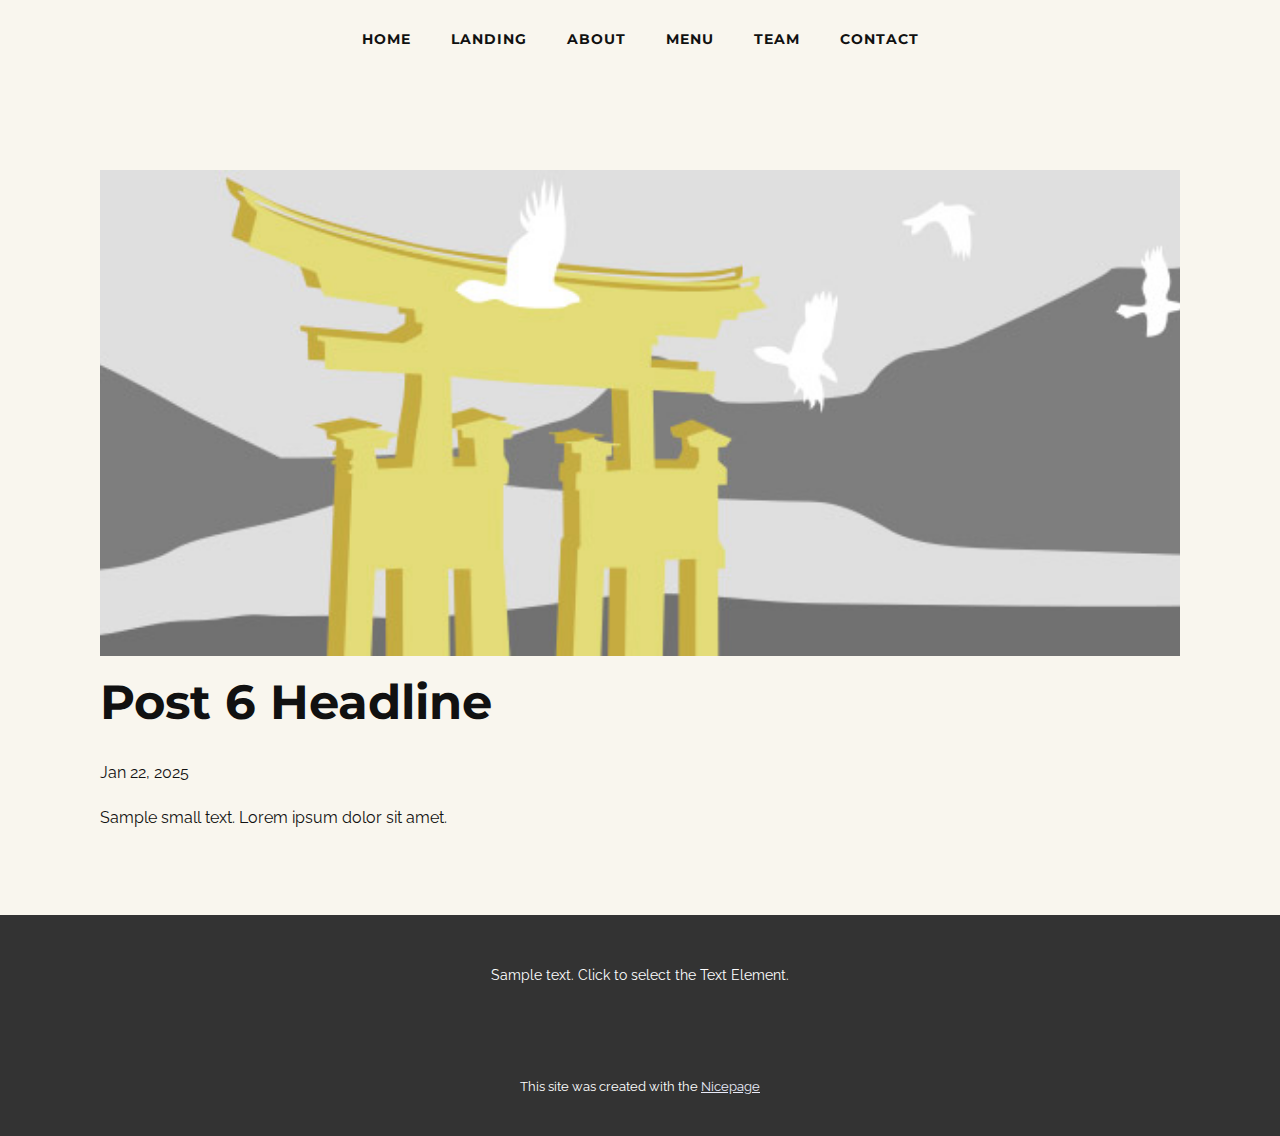
<file: blog/post-5.html>
<!DOCTYPE html>
<html style="font-size: 16px;" lang="en"><head>
    <meta name="viewport" content="width=device-width, initial-scale=1.0">
    <meta charset="utf-8">
    <meta name="keywords" content="Post 1 Headline">
    <meta name="description" content="">
    <title>Post 6 Headline</title>
    <link rel="stylesheet" href="../nicepage.css" media="screen">
<link rel="stylesheet" href="../Post-Template.css" media="screen">
    <script class="u-script" type="text/javascript" src="../jquery-1.9.1.min.js" defer=""></script>
    <script class="u-script" type="text/javascript" src="../nicepage.js" defer=""></script>
    <meta name="generator" content="Nicepage 7.2.8, nicepage.com">
    
    
    
    <link id="u-theme-google-font" rel="stylesheet" href="https://fonts.googleapis.com/css?family=Montserrat:100,100i,200,200i,300,300i,400,400i,500,500i,600,600i,700,700i,800,800i,900,900i|Raleway:100,100i,200,200i,300,300i,400,400i,500,500i,600,600i,700,700i,800,800i,900,900i">
    <link id="u-page-google-font" rel="stylesheet" href="https://fonts.googleapis.com/css?family=Montserrat:100,100i,200,200i,300,300i,400,400i,500,500i,600,600i,700,700i,800,800i,900,900i">
    <script type="application/ld+json">{
		"@context": "http://schema.org",
		"@type": "Organization",
		"name": ""
}</script>
    <meta name="theme-color" content="#4756c9">
  <meta data-intl-tel-input-cdn-path="intlTelInput/"></head>
  <body data-path-to-root="./" data-include-products="false" class="u-body u-xl-mode" data-lang="en"><header class="u-clearfix u-header u-header" id="sec-03c7"><div class="u-clearfix u-sheet u-sheet-1">
        <nav class="u-menu u-menu-one-level u-offcanvas u-menu-1">
          <div class="menu-collapse u-custom-font u-font-montserrat" style="font-size: 1rem; letter-spacing: 0px; text-transform: uppercase; font-weight: 700;">
            <a class="u-button-style u-custom-left-right-menu-spacing u-custom-padding-bottom u-custom-text-active-color u-custom-text-hover-color u-custom-top-bottom-menu-spacing u-hamburger-link u-nav-link u-text-active-palette-1-base u-text-hover-palette-2-base" href="#">
              <svg class="u-svg-link" viewBox="0 0 24 24"><use xlink:href="#menu-hamburger"></use></svg>
              <svg class="u-svg-content" version="1.1" id="menu-hamburger" viewBox="0 0 16 16" x="0px" y="0px" xmlns:xlink="http://www.w3.org/1999/xlink" xmlns="http://www.w3.org/2000/svg"><g><rect y="1" width="16" height="2"></rect><rect y="7" width="16" height="2"></rect><rect y="13" width="16" height="2"></rect>
</g></svg>
            </a>
          </div>
          <div class="u-custom-menu u-nav-container">
            <ul class="u-custom-font u-font-montserrat u-nav u-unstyled u-nav-1"><li class="u-nav-item"><a class="u-button-style u-nav-link u-text-active-palette-3-base u-text-hover-palette-3-light-2" href="#" style="padding: 10px 20px;">Home</a>
</li><li class="u-nav-item"><a class="u-button-style u-nav-link u-text-active-palette-3-base u-text-hover-palette-3-light-2" href="#" style="padding: 10px 20px;">Landing</a>
</li><li class="u-nav-item"><a class="u-button-style u-nav-link u-text-active-palette-3-base u-text-hover-palette-3-light-2" href="#" style="padding: 10px 20px;">About</a>
</li><li class="u-nav-item"><a class="u-button-style u-nav-link u-text-active-palette-3-base u-text-hover-palette-3-light-2" href="#" style="padding: 10px 20px;">Menu</a>
</li><li class="u-nav-item"><a class="u-button-style u-nav-link u-text-active-palette-3-base u-text-hover-palette-3-light-2" href="#" style="padding: 10px 20px;">Team</a>
</li><li class="u-nav-item"><a class="u-button-style u-nav-link u-text-active-palette-3-base u-text-hover-palette-3-light-2" href="#" style="padding: 10px 20px;">Contact</a>
</li></ul>
          </div>
          <div class="u-custom-menu u-nav-container-collapse">
            <div class="u-black u-container-style u-inner-container-layout u-opacity u-opacity-95 u-sidenav">
              <div class="u-inner-container-layout u-sidenav-overflow">
                <div class="u-menu-close"></div>
                <ul class="u-align-center u-nav u-popupmenu-items u-unstyled u-nav-2"><li class="u-nav-item"><a class="u-button-style u-nav-link" href="#">Home</a>
</li><li class="u-nav-item"><a class="u-button-style u-nav-link" href="#">Landing</a>
</li><li class="u-nav-item"><a class="u-button-style u-nav-link" href="#">About</a>
</li><li class="u-nav-item"><a class="u-button-style u-nav-link" href="#">Menu</a>
</li><li class="u-nav-item"><a class="u-button-style u-nav-link" href="#">Team</a>
</li><li class="u-nav-item"><a class="u-button-style u-nav-link" href="#">Contact</a>
</li></ul>
              </div>
            </div>
            <div class="u-black u-menu-overlay u-opacity u-opacity-70"></div>
          </div>
        </nav>
      </div></header>
    <section class="u-align-center u-clearfix u-section-1" id="sec-32aa">
      <div class="u-clearfix u-sheet u-valign-middle-md u-valign-middle-sm u-valign-middle-xs u-sheet-1"><!--post_details--><!--post_details_options_json--><!--{"source":""}--><!--/post_details_options_json--><!--blog_post-->
        <div class="u-container-style u-expanded-width u-post-details u-post-details-1">
          <div class="u-container-layout u-valign-middle u-container-layout-1"><!--blog_post_image-->
            <img alt="" class="u-blog-control u-expanded-width u-image u-image-default u-image-1" src="../images/8ad73f3c.jpeg"><!--/blog_post_image--><!--blog_post_header-->
            <h2 class="u-blog-control u-text u-text-1">Post 6 Headline</h2><!--/blog_post_header--><!--blog_post_metadata-->
            <div class="u-blog-control u-metadata u-metadata-1"><!--blog_post_metadata_date-->
              <span class="u-meta-date u-meta-icon">Jan 22, 2025</span><!--/blog_post_metadata_date--><!--blog_post_metadata_category-->
              <!--/blog_post_metadata_category--><!--blog_post_metadata_comments-->
              <!--/blog_post_metadata_comments-->
            </div><!--/blog_post_metadata--><!--blog_post_content-->
            <div class="u-align-justify u-blog-control u-post-content u-text u-text-2 fr-view">
  <p>Sample small text. Lorem ipsum dolor sit amet.</p>
  </div><!--/blog_post_content-->
          </div>
        </div><!--/blog_post--><!--/post_details-->
      </div>
    </section>
    
    
    
    <footer class="u-align-center u-clearfix u-container-align-center u-footer u-grey-80 u-footer" id="sec-9b79"><div class="u-clearfix u-sheet u-sheet-1">
        <p class="u-small-text u-text u-text-variant u-text-1">Sample text. Click to select the Text Element.</p>
      </div></footer>
    <section class="u-backlink u-clearfix u-grey-80">
      <p class="u-text">
        <span>This site was created with the </span>
        <a class="u-link" href="https://nicepage.com/" target="_blank" rel="nofollow">
          <span>Nicepage</span>
        </a>
      </p>
    </section>
  
</body></html>
</file>
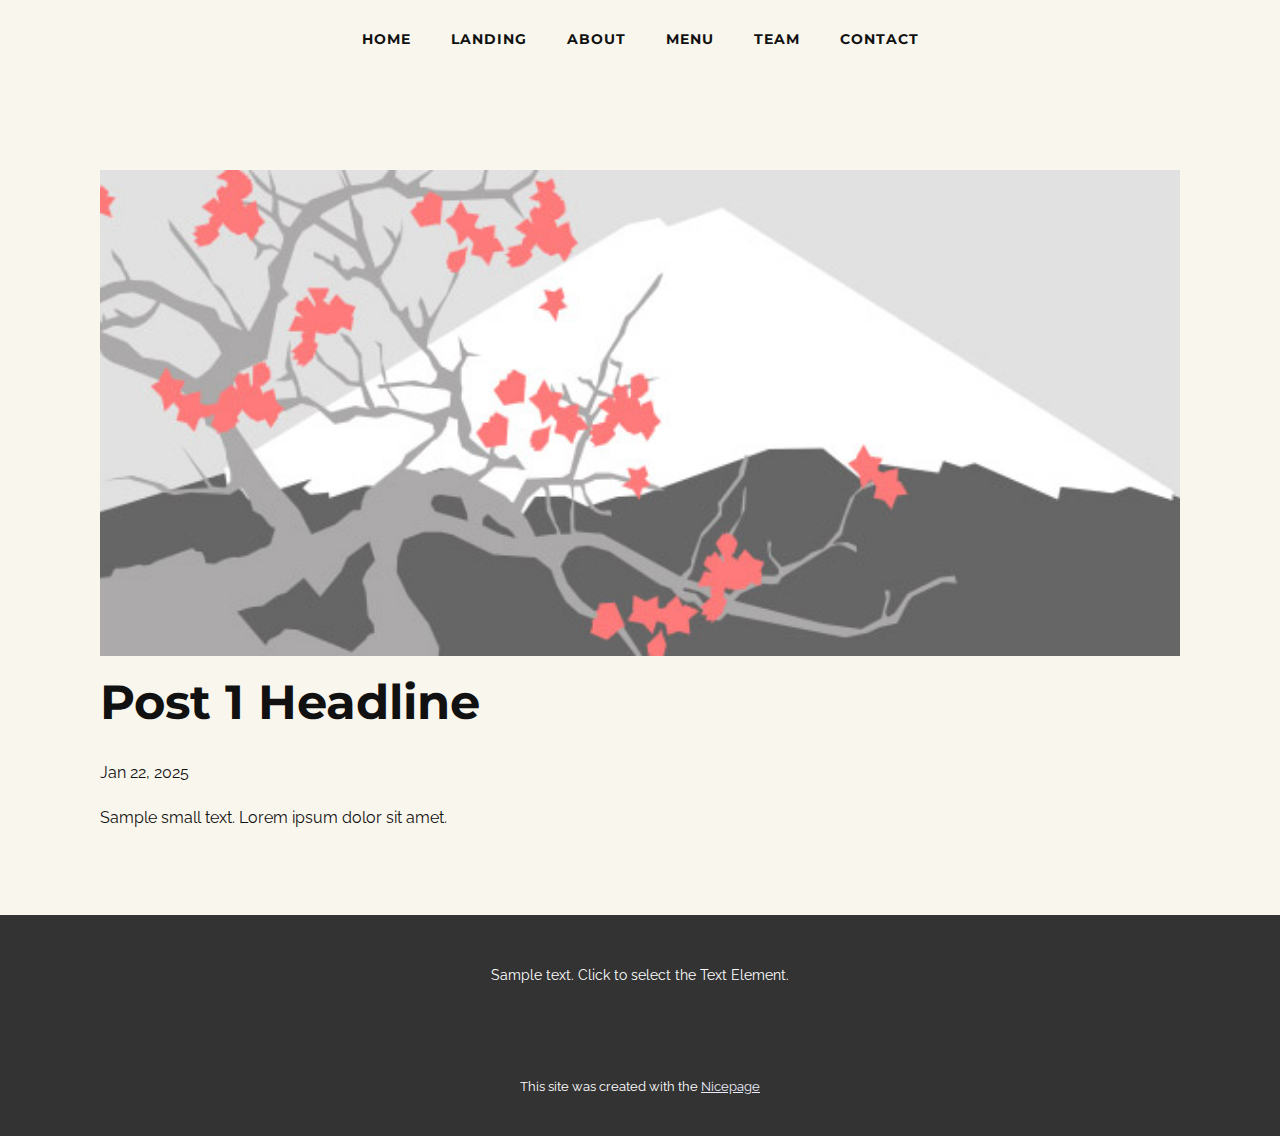
<file: blog/post.html>
<!DOCTYPE html>
<html style="font-size: 16px;" lang="en"><head>
    <meta name="viewport" content="width=device-width, initial-scale=1.0">
    <meta charset="utf-8">
    <meta name="keywords" content="Post 1 Headline">
    <meta name="description" content="">
    <title>Post 1 Headline</title>
    <link rel="stylesheet" href="../nicepage.css" media="screen">
<link rel="stylesheet" href="../Post-Template.css" media="screen">
    <script class="u-script" type="text/javascript" src="../jquery-1.9.1.min.js" defer=""></script>
    <script class="u-script" type="text/javascript" src="../nicepage.js" defer=""></script>
    <meta name="generator" content="Nicepage 7.2.8, nicepage.com">
    
    
    
    <link id="u-theme-google-font" rel="stylesheet" href="https://fonts.googleapis.com/css?family=Montserrat:100,100i,200,200i,300,300i,400,400i,500,500i,600,600i,700,700i,800,800i,900,900i|Raleway:100,100i,200,200i,300,300i,400,400i,500,500i,600,600i,700,700i,800,800i,900,900i">
    <link id="u-page-google-font" rel="stylesheet" href="https://fonts.googleapis.com/css?family=Montserrat:100,100i,200,200i,300,300i,400,400i,500,500i,600,600i,700,700i,800,800i,900,900i">
    <script type="application/ld+json">{
		"@context": "http://schema.org",
		"@type": "Organization",
		"name": ""
}</script>
    <meta name="theme-color" content="#4756c9">
  <meta data-intl-tel-input-cdn-path="intlTelInput/"></head>
  <body data-path-to-root="./" data-include-products="false" class="u-body u-xl-mode" data-lang="en"><header class="u-clearfix u-header u-header" id="sec-03c7"><div class="u-clearfix u-sheet u-sheet-1">
        <nav class="u-menu u-menu-one-level u-offcanvas u-menu-1">
          <div class="menu-collapse u-custom-font u-font-montserrat" style="font-size: 1rem; letter-spacing: 0px; text-transform: uppercase; font-weight: 700;">
            <a class="u-button-style u-custom-left-right-menu-spacing u-custom-padding-bottom u-custom-text-active-color u-custom-text-hover-color u-custom-top-bottom-menu-spacing u-hamburger-link u-nav-link u-text-active-palette-1-base u-text-hover-palette-2-base" href="#">
              <svg class="u-svg-link" viewBox="0 0 24 24"><use xlink:href="#menu-hamburger"></use></svg>
              <svg class="u-svg-content" version="1.1" id="menu-hamburger" viewBox="0 0 16 16" x="0px" y="0px" xmlns:xlink="http://www.w3.org/1999/xlink" xmlns="http://www.w3.org/2000/svg"><g><rect y="1" width="16" height="2"></rect><rect y="7" width="16" height="2"></rect><rect y="13" width="16" height="2"></rect>
</g></svg>
            </a>
          </div>
          <div class="u-custom-menu u-nav-container">
            <ul class="u-custom-font u-font-montserrat u-nav u-unstyled u-nav-1"><li class="u-nav-item"><a class="u-button-style u-nav-link u-text-active-palette-3-base u-text-hover-palette-3-light-2" href="#" style="padding: 10px 20px;">Home</a>
</li><li class="u-nav-item"><a class="u-button-style u-nav-link u-text-active-palette-3-base u-text-hover-palette-3-light-2" href="#" style="padding: 10px 20px;">Landing</a>
</li><li class="u-nav-item"><a class="u-button-style u-nav-link u-text-active-palette-3-base u-text-hover-palette-3-light-2" href="#" style="padding: 10px 20px;">About</a>
</li><li class="u-nav-item"><a class="u-button-style u-nav-link u-text-active-palette-3-base u-text-hover-palette-3-light-2" href="#" style="padding: 10px 20px;">Menu</a>
</li><li class="u-nav-item"><a class="u-button-style u-nav-link u-text-active-palette-3-base u-text-hover-palette-3-light-2" href="#" style="padding: 10px 20px;">Team</a>
</li><li class="u-nav-item"><a class="u-button-style u-nav-link u-text-active-palette-3-base u-text-hover-palette-3-light-2" href="#" style="padding: 10px 20px;">Contact</a>
</li></ul>
          </div>
          <div class="u-custom-menu u-nav-container-collapse">
            <div class="u-black u-container-style u-inner-container-layout u-opacity u-opacity-95 u-sidenav">
              <div class="u-inner-container-layout u-sidenav-overflow">
                <div class="u-menu-close"></div>
                <ul class="u-align-center u-nav u-popupmenu-items u-unstyled u-nav-2"><li class="u-nav-item"><a class="u-button-style u-nav-link" href="#">Home</a>
</li><li class="u-nav-item"><a class="u-button-style u-nav-link" href="#">Landing</a>
</li><li class="u-nav-item"><a class="u-button-style u-nav-link" href="#">About</a>
</li><li class="u-nav-item"><a class="u-button-style u-nav-link" href="#">Menu</a>
</li><li class="u-nav-item"><a class="u-button-style u-nav-link" href="#">Team</a>
</li><li class="u-nav-item"><a class="u-button-style u-nav-link" href="#">Contact</a>
</li></ul>
              </div>
            </div>
            <div class="u-black u-menu-overlay u-opacity u-opacity-70"></div>
          </div>
        </nav>
      </div></header>
    <section class="u-align-center u-clearfix u-section-1" id="sec-32aa">
      <div class="u-clearfix u-sheet u-valign-middle-md u-valign-middle-sm u-valign-middle-xs u-sheet-1"><!--post_details--><!--post_details_options_json--><!--{"source":""}--><!--/post_details_options_json--><!--blog_post-->
        <div class="u-container-style u-expanded-width u-post-details u-post-details-1">
          <div class="u-container-layout u-valign-middle u-container-layout-1"><!--blog_post_image-->
            <img alt="" class="u-blog-control u-expanded-width u-image u-image-default u-image-1" src="../images/0fd3416c.jpeg"><!--/blog_post_image--><!--blog_post_header-->
            <h2 class="u-blog-control u-text u-text-1">Post 1 Headline</h2><!--/blog_post_header--><!--blog_post_metadata-->
            <div class="u-blog-control u-metadata u-metadata-1"><!--blog_post_metadata_date-->
              <span class="u-meta-date u-meta-icon">Jan 22, 2025</span><!--/blog_post_metadata_date--><!--blog_post_metadata_category-->
              <!--/blog_post_metadata_category--><!--blog_post_metadata_comments-->
              <!--/blog_post_metadata_comments-->
            </div><!--/blog_post_metadata--><!--blog_post_content-->
            <div class="u-align-justify u-blog-control u-post-content u-text u-text-2 fr-view">
  <p>Sample small text. Lorem ipsum dolor sit amet.</p>
  </div><!--/blog_post_content-->
          </div>
        </div><!--/blog_post--><!--/post_details-->
      </div>
    </section>
    
    
    
    <footer class="u-align-center u-clearfix u-container-align-center u-footer u-grey-80 u-footer" id="sec-9b79"><div class="u-clearfix u-sheet u-sheet-1">
        <p class="u-small-text u-text u-text-variant u-text-1">Sample text. Click to select the Text Element.</p>
      </div></footer>
    <section class="u-backlink u-clearfix u-grey-80">
      <p class="u-text">
        <span>This site was created with the </span>
        <a class="u-link" href="https://nicepage.com/" target="_blank" rel="nofollow">
          <span>Nicepage</span>
        </a>
      </p>
    </section>
  
</body></html>
</file>
